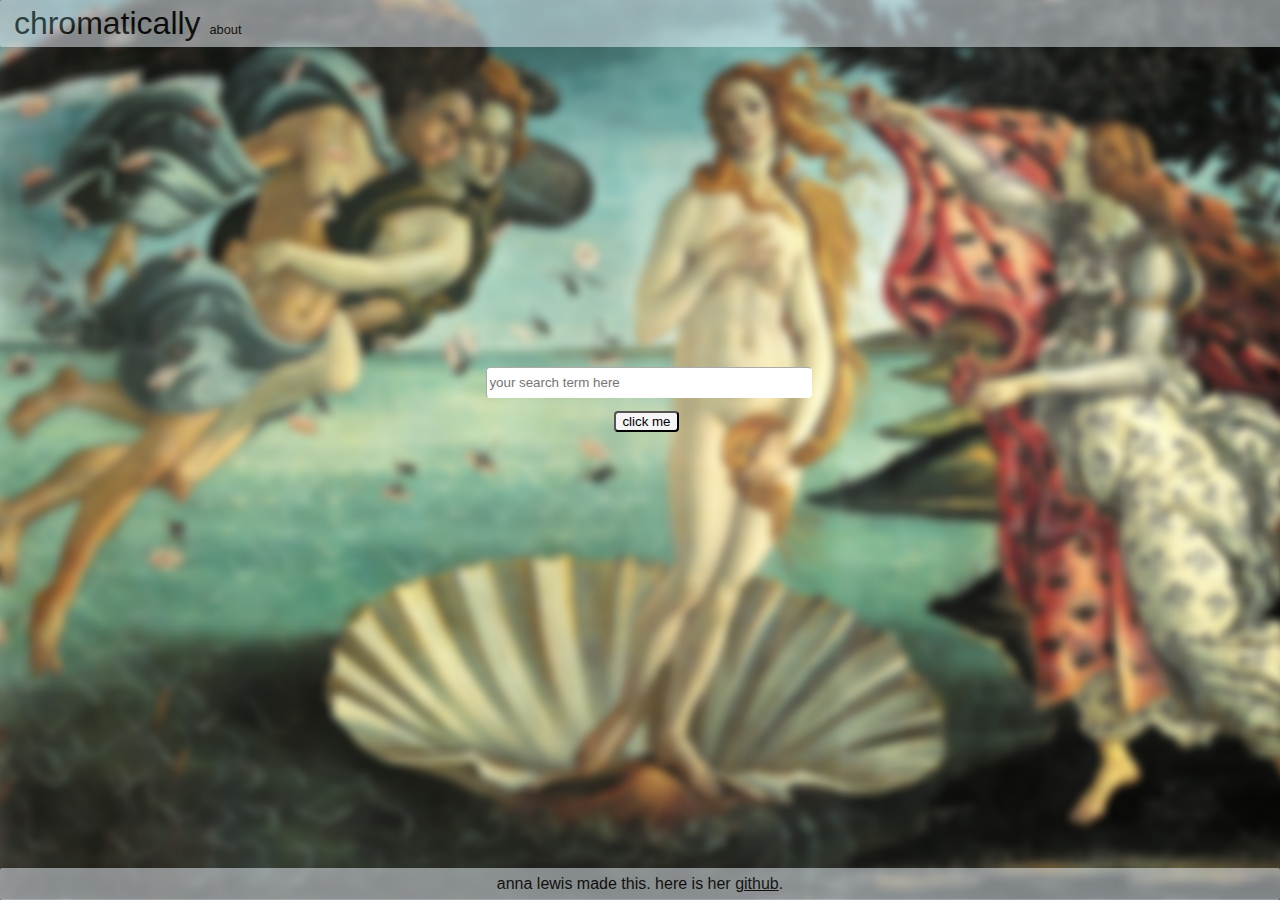
<file: index.html>
<!DOCTYPE html>
<html>
  <head>
    <meta charset="utf-8">
    <link rel="stylesheet" href="style.css" media="screen" title="no title" charset="utf-8">
    <title>chromatically</title>
  </head>
  <body id="homepage">
    <div class="background" id="background">

      <header>
        <a href="index.html">&nbsp;chromatically</a> <span><a href="/about.html">about</a></span>
      </header>


      <input type="textarea" name="name" value="" id="userInput" placeholder="your search term here">

      <button type="button" name="button" id="button">click me</button>

      <footer>anna lewis made this. here is her <a href="https://github.com/annnfrann/">github</a>.</footer>

    </div>
    <script src="https://code.jquery.com/jquery-2.2.4.js" integrity="sha256-iT6Q9iMJYuQiMWNd9lDyBUStIq/8PuOW33aOqmvFpqI=" crossorigin="anonymous"></script>
    <script type="text/javascript" src="app.js"></script>
  </body>
</html>
</file>
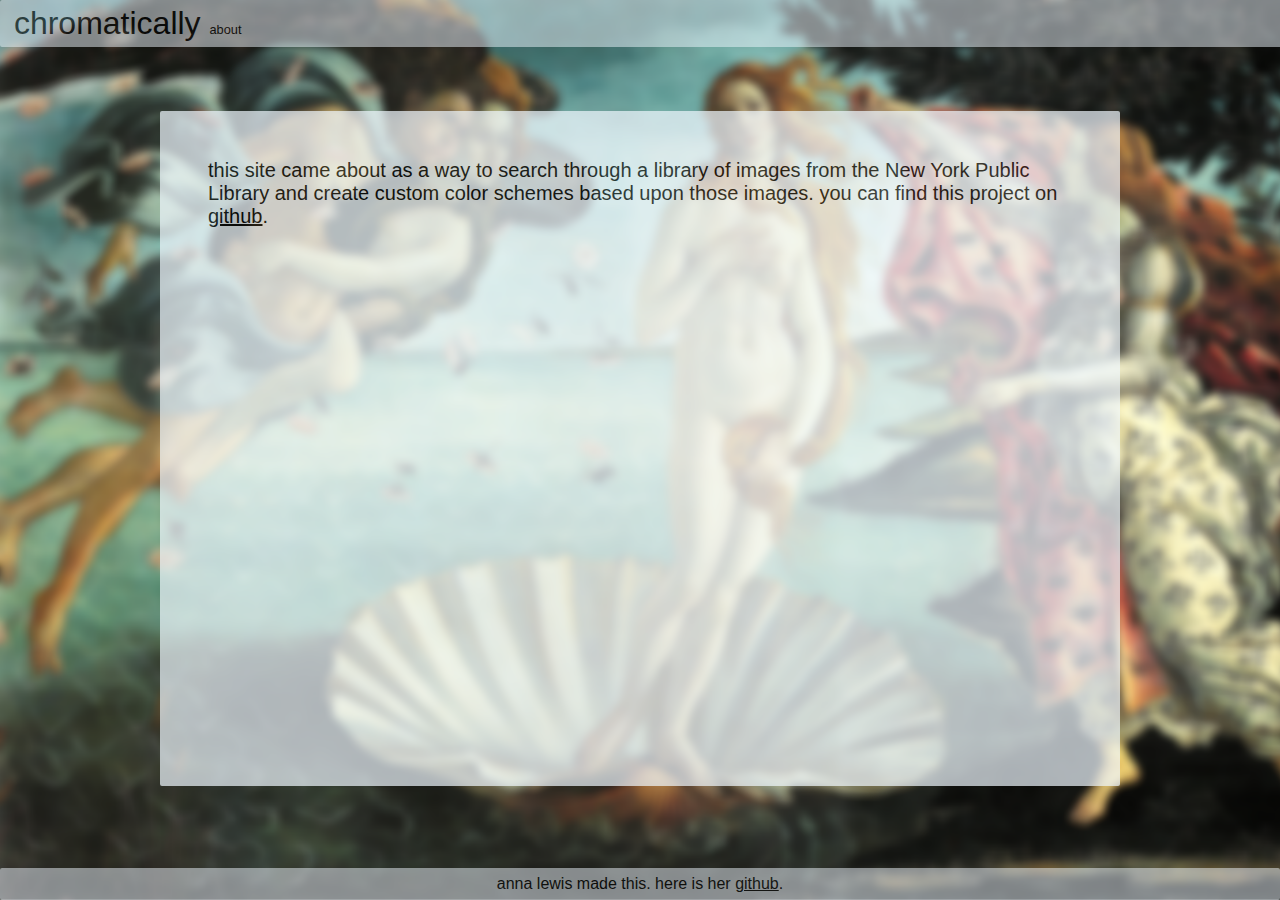
<file: about.html>
<!DOCTYPE html>
<html>
  <head>
    <meta charset="utf-8">
    <link rel="stylesheet" href="style.css" media="screen" title="no title" charset="utf-8">
    <title>chromatically</title>
  </head>
  <body id="homepage">
    <div class="background" id="background">

      <header>
        <a href="index.html">&nbsp;chromatically</a> <span><a href="/about.html">about</a></span>
      </header>

      <div class="about">
        <div class="words">
          this site came about as a way to search through a library of images from the New York Public Library and create custom color schemes based upon those images. you can find this project on <a href="https://github.com/annnfrann/chromatically">github</a>.
        </div>
      </div>




      <footer>anna lewis made this. here is her <a href="https://github.com/annnfrann/">github</a>.</footer>

    </div>
    <script src="https://code.jquery.com/jquery-2.2.4.js" integrity="sha256-iT6Q9iMJYuQiMWNd9lDyBUStIq/8PuOW33aOqmvFpqI=" crossorigin="anonymous"></script>
    <script type="text/javascript" src="app.js"></script>
  </body>
</html>
</file>
<file: style.css>
*{
  font-family: "HelveticaNeue-Light", "Helvetica Neue Light", "Helvetica Neue", Helvetica, Arial, "Lucida Grande", sans-serif;
  font-weight: 100;
  border-radius: 2px;
}
body{
  padding: 0;
  margin: 0;
  background-image: url("birth_of_venus.png");
  background-size: cover;
  background-repeat: no-repeat;
}
header{
  padding: 5px;
  background-color: aliceblue;
  text-align: left;
  width: 100vw;
  font-size: 2em;
  opacity: 0.5;
  position: static;
}
span{
  font-size: .4em;
}
a{
  text-decoration: none;
  color: inherit;
}
.background{
  min-height: 100vh;
}
#userInput{
  display: block;
  margin-left: 38%;
  margin-top: 25%;
  height: 3vh;
  width: 25vw;
  border-radius: 4px;
  border-width: thin;
  border-color: white;
}
#button{
  margin-left: 48%;
  margin-top: 1%;
  border-radius: 4px;
  background-color: whitesmoke;
  -webkit-transition-duration: 0.4s;
  transition-duration: 0.4s;
}
#button:hover{
  background-color: gainsboro;
}
.container{
  margin-left: auto;
  margin-right: auto;
  margin-top: 2%;
  height: 80vh;
  width: 80vw;
  border-style: solid;
  border-width: thin;
  border-color: darkgrey;
  background-color: ghostwhite;
}
.box{
  background-color: whitesmoke;
  border-style: groove;
  border-width: thin;
}
.container{
  display: flex;
  flex-wrap: wrap;
  justify-content: space-around;
  align-items: center;
  padding: 5px;
}
.box{
  width: 32%;
  height: 32%;
  margin: auto;
  display: flex;
  padding: 2px;
}
.box img {
    object-fit: scale-down;
    justify-content: center;
    flex-shrink: 1;
    min-width: 99%;
    min-height: 99%;
}
.results{
  margin-left: auto;
  margin-right: auto;
  margin-top: 2%;
  height: 80vh;
  width: 80vw;
  border-style: solid;
  border-width: thin;
  border-color: darkgrey;
  background-color: whitesmoke;
  display: flex;
  flex-wrap: wrap;
  justify-content: center;
}
.selectedImage{
  width: 95%;
  height: 65%;
  background-color: white;
  margin-top: 2.5%;
  border-style: solid;
  border-width: thin;
  display: flex;
}
.selectedImage a{
  display: flex;
  object-fit: scale-down;
  justify-content: center;
  flex-shrink: 1;
  min-width: 99%;
  min-height: 99%;
}
a img{
  display: flex;
  object-fit: scale-down;
  justify-content: center;
  flex-shrink: 1;
  min-width: 99%;
  min-height: 99%;
}
.colorScheme{
  width: 95%;
  height: 25%;
  background-color: white;
  border-style: solid;
  border-width: thin;
  display: flex;
  flex-wrap: wrap;
  justify-content: center;
}
.result1{
}
.result2{
}
.result3{
}
.result4{
}
.result5{
}
.colorResult{
  width: 20%;
  height: 100%;
  border-radius: 0px;
}
.about{
  background-color: aliceblue;
  height: 75vh;
  width: 75%;
  margin-left: auto;
  margin-right: auto;
  margin-top: 5%;
  opacity: .7;
  display: flex;
}
.words{
  margin: 5%;
  font-size: 1.25em;
  justify-content: center;
}
.words a{
  color: inherit;
  text-decoration: underline;
}
footer{
  background-color: aliceblue;
  position: fixed;
  bottom: 0;
  height: 2em;
  width: 100%;
  text-align: center;
  opacity: 0.5;
  line-height: 2em;
}
footer a{
  text-decoration: underline;
}
</file>
